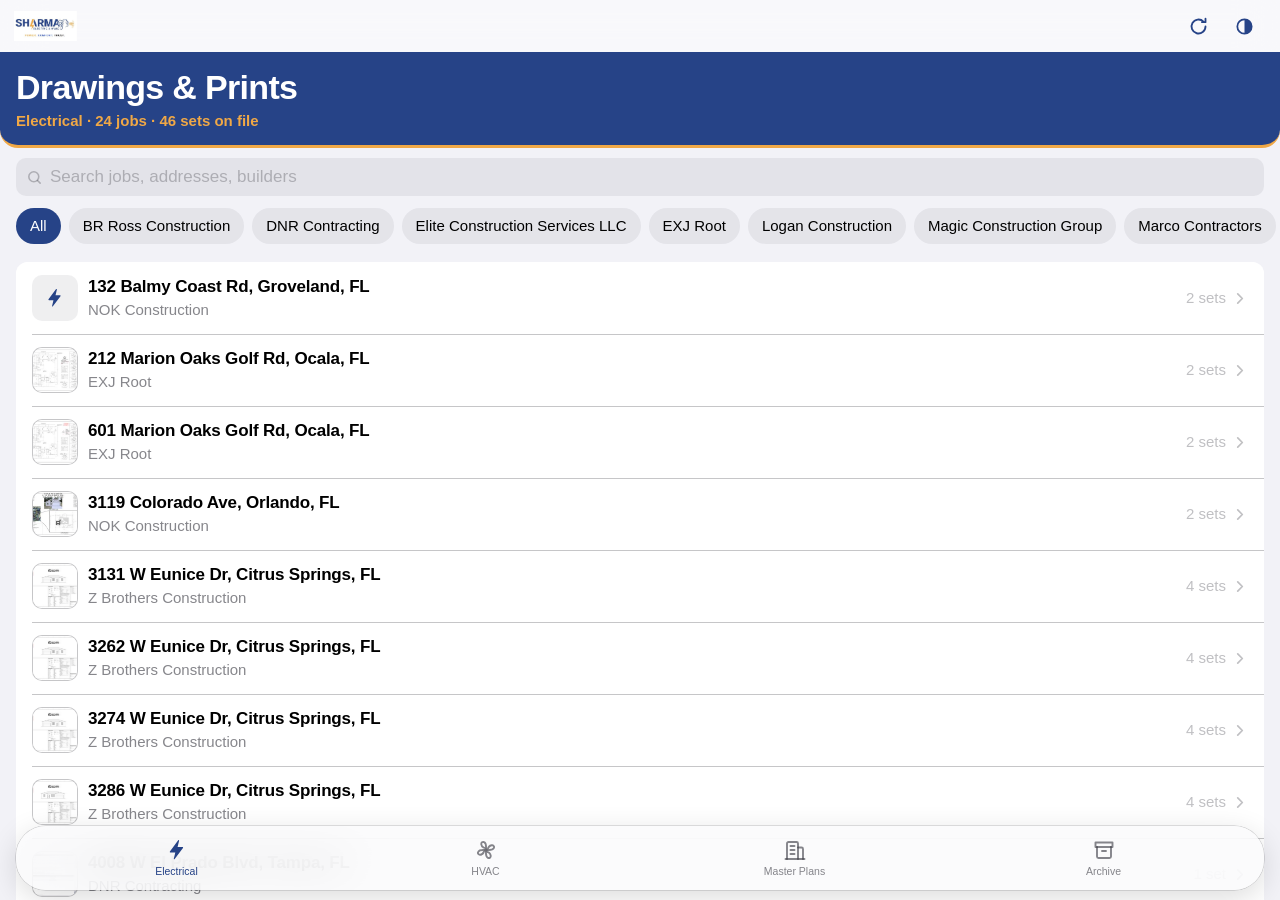
<file: docs/index.html>
<!DOCTYPE html>
<html lang="en" data-theme="light">
<head>
<meta charset="utf-8">
<meta name="viewport" content="width=device-width, initial-scale=1, viewport-fit=cover">
<title>Drawings &amp; Prints — Sharma Electric &amp; HVAC</title>
<link rel="icon" href="logo.png">
<meta name="theme-color" content="#1a2f61">
<link rel="manifest" href="manifest.webmanifest">
<link rel="apple-touch-icon" href="apple-touch-icon.png">
<link rel="stylesheet" href="styles.css?v=20261120-4">
</head>
<body>

<header id="bar">
  <div class="bar-inner">
    <button id="backBtn" class="bar-back" hidden aria-label="Back">
      <svg viewBox="0 0 24 24" width="24" height="24" fill="none" stroke="currentColor" stroke-width="2.4" stroke-linecap="round" stroke-linejoin="round"><path d="M14.5 5.5 8 12l6.5 6.5"/></svg>
      <span id="backLabel">Back</span>
    </button>
    <img id="barLogo" src="logo.png" alt="Sharma Electric &amp; HVAC">
    <div id="barTitle">Drawings &amp; Prints</div>
    <div class="bar-actions">
      <button id="refreshBtn" class="icon-btn" aria-label="Refresh">
        <svg viewBox="0 0 24 24" width="21" height="21" fill="none" stroke="currentColor" stroke-width="2.1" stroke-linecap="round" stroke-linejoin="round"><path d="M20 12a8 8 0 1 1-2.34-5.66"/><path d="M20 3v4h-4"/></svg>
      </button>
      <button id="themeBtn" class="icon-btn" aria-label="Appearance">
        <svg viewBox="0 0 24 24" width="21" height="21" fill="none" stroke="currentColor" stroke-width="2"><circle cx="12" cy="12" r="8.2"/><path d="M12 3.8a8.2 8.2 0 0 1 0 16.4z" fill="currentColor" stroke="none"/></svg>
      </button>
    </div>
  </div>
</header>

<div id="stage">
  <main id="listView" class="view">
    <div class="large-head">
      <h1 id="largeTitle">Drawings &amp; Prints</h1>
      <p id="largeSub" class="large-sub">Loading…</p>
    </div>
    <div class="search-wrap">
      <div class="search-field">
        <svg viewBox="0 0 24 24" width="17" height="17" fill="none" stroke="currentColor" stroke-width="2.2" stroke-linecap="round"><circle cx="11" cy="11" r="7"/><path d="m20 20-3.8-3.8"/></svg>
        <input id="search" type="search" placeholder="Search jobs, addresses, builders" autocomplete="off">
        <button id="searchClear" class="search-clear" hidden aria-label="Clear search">✕</button>
      </div>
    </div>
    <div id="chips" class="chips"></div>
    <div id="listBody"></div>
    <footer class="foot">Sharma Electric &amp; HVAC · EC13013924 · CAC1823596<br><span style="display:inline-flex;align-items:center;gap:8px;background:#264387;border-radius:8px;padding:6px 12px;margin-top:6px;color:#fff;font-size:11px;letter-spacing:.08em">Powered by <img src="sharma360-logo-reversed.png" alt="SHARMA360" style="height:20px;width:auto;display:block"></span></footer>
  </main>

  <main id="detailView" class="view" hidden></main>
</div>

<div id="viewer" hidden>
  <div class="viewer-chrome">
    <button id="viewerClose" class="v-btn" aria-label="Close">
      <svg viewBox="0 0 24 24" width="22" height="22" fill="none" stroke="currentColor" stroke-width="2.4" stroke-linecap="round"><path d="M6 6l12 12M18 6L6 18"/></svg>
    </button>
    <div id="viewerTitle" class="viewer-title"></div>
    <a id="viewerOpen" class="v-btn v-open" href="#" target="_blank" rel="noopener">Open</a>
  </div>
  <div id="viewerBody"></div>
  <div id="viewerCounter" class="viewer-counter" hidden></div>
</div>

<nav id="tabbar">
  <button class="tab" data-tab="electrical">
    <svg viewBox="0 0 24 24" width="24" height="24" fill="currentColor"><path d="M13.2 2.3 4.9 13.4c-.28.38.02 1 .5 1h4.9l-1.5 6.3c-.12.5.55.8.88.4l8.3-11.1c.28-.38-.02-1-.5-1h-4.9l1.5-6.3c.12-.5-.55-.8-.88-.4z"/></svg>
    <span>Electrical</span>
  </button>
  <button class="tab" data-tab="hvac">
    <svg viewBox="0 0 24 24" width="24" height="24" fill="none" stroke="currentColor" stroke-width="1.9" stroke-linecap="round"><circle cx="12" cy="12" r="1.6" fill="currentColor" stroke="none"/><path d="M12 10.4c.2-2.5-.3-5.4-1.9-6.2C8.6 3.4 7 4.6 7.3 6.4c.3 2 2.4 3.6 4.7 4zM13.6 12c2.5.2 5.4-.3 6.2-1.9.8-1.5-.4-3.1-2.2-2.8-2 .3-3.6 2.4-4 4.7zM12 13.6c-.2 2.5.3 5.4 1.9 6.2 1.5.8 3.1-.4 2.8-2.2-.3-2-2.4-3.6-4.7-4zM10.4 12c-2.5-.2-5.4.3-6.2 1.9-.8 1.5.4 3.1 2.2 2.8 2-.3 3.6-2.4 4-4.7z"/></svg>
    <span>HVAC</span>
  </button>
  <button class="tab" data-tab="master">
    <svg viewBox="0 0 24 24" width="24" height="24" fill="none" stroke="currentColor" stroke-width="1.9" stroke-linecap="round" stroke-linejoin="round"><path d="M4 21V5.5A1.5 1.5 0 0 1 5.5 4h8A1.5 1.5 0 0 1 15 5.5V21"/><path d="M15 9.5h3.5A1.5 1.5 0 0 1 20 11v10"/><path d="M2.5 21h19"/><path d="M7.5 8h4M7.5 12h4M7.5 16h4"/></svg>
    <span>Master Plans</span>
  </button>
  <button class="tab" data-tab="archive">
    <svg viewBox="0 0 24 24" width="24" height="24" fill="none" stroke="currentColor" stroke-width="1.9" stroke-linecap="round" stroke-linejoin="round"><path d="M3.5 4.5h17V9h-17z"/><path d="M5 9v9.5A1.5 1.5 0 0 0 6.5 20h11a1.5 1.5 0 0 0 1.5-1.5V9"/><path d="M10 13h4"/></svg>
    <span>Archive</span>
  </button>
</nav>

<script src="app.js?v=20261120-4"></script>
<script>if('serviceWorker' in navigator){window.addEventListener('load',function(){navigator.serviceWorker.register('sw.js').catch(function(){});});}</script>
</body>
</html>
</file>
<file: docs/styles.css>
/* Drawings & Prints — Apple-style design system (HIG-based spec, 2026-11-20) */
:root{
  --bg:#F2F2F7; --card:#FFFFFF; --card-2:#F2F2F7;
  --label:#000000; --label-2:rgba(60,60,67,.62); --label-3:rgba(60,60,67,.32);
  --separator:rgba(60,60,67,.29); --fill:rgba(120,120,128,.12);
  --tint:#264387; --accent:#B97A1E; --press:#D1D1D6;
  --navy:#264387; --gold:#F0A846;
  --bar-bg:rgba(250,250,252,.78);
  --ok:#1d7a35; --ok-bg:rgba(30,160,70,.13); --no-bg:rgba(120,120,128,.16);
  --ease:cubic-bezier(.32,.72,0,1);
}
html[data-theme="dark"]{
  --bg:#000000; --card:#1C1C1E; --card-2:#2C2C2E;
  --label:#FFFFFF; --label-2:rgba(235,235,245,.62); --label-3:rgba(235,235,245,.32);
  --separator:rgba(84,84,88,.65); --fill:rgba(120,120,128,.24);
  --tint:#7EA0E8; --accent:#F0A846; --press:#3A3A3C;
  --bar-bg:rgba(22,22,24,.72);
  --ok:#4cc96f; --ok-bg:rgba(60,200,110,.16); --no-bg:rgba(120,120,128,.28);
}
*{box-sizing:border-box; -webkit-tap-highlight-color:transparent}
html,body{margin:0;padding:0}
body{
  font-family:-apple-system,BlinkMacSystemFont,"SF Pro Text","SF Pro Display","Segoe UI",Roboto,Helvetica,Arial,sans-serif;
  background:var(--bg); color:var(--label); font-size:17px; line-height:1.35;
  -webkit-font-smoothing:antialiased;
}
button{font:inherit;color:inherit;background:none;border:0;cursor:pointer}
a{color:var(--tint);text-decoration:none}

/* ---------- Top material bar ---------- */
#bar{
  position:fixed; top:0; left:0; right:0; z-index:6;
  padding-top:env(safe-area-inset-top);
  background:var(--bar-bg);
  -webkit-backdrop-filter:saturate(180%) blur(20px); backdrop-filter:saturate(180%) blur(20px);
}
#bar.scrolled{ box-shadow:0 .5px 0 var(--separator) }
.bar-inner{ height:52px; display:flex; align-items:center; gap:10px; padding:0 14px; position:relative }
#barLogo{ height:30px; width:auto; max-width:120px; object-fit:contain }
#barTitle{
  position:absolute; left:50%; transform:translateX(-50%);
  font-size:17px; font-weight:600; letter-spacing:-.01em; white-space:nowrap;
  opacity:0; transition:opacity .25s var(--ease); pointer-events:none; max-width:52vw; overflow:hidden; text-overflow:ellipsis;
}
#bar.show-title #barTitle{ opacity:1 }
#bar.show-title #barLogo{ opacity:0 }
#barLogo{ transition:opacity .25s var(--ease) }
.bar-back{
  display:flex; align-items:center; gap:1px; color:var(--tint);
  font-size:17px; min-height:44px; padding:0 6px 0 0; margin-left:-6px;
}
.bar-back[hidden]{ display:none }
.bar-back span{ max-width:76px; overflow:hidden; text-overflow:ellipsis; white-space:nowrap }
#bar:has(#backBtn:not([hidden])) #barTitle{ left:55%; max-width:42vw }
.bar-actions{ margin-left:auto; display:flex; gap:2px }
.icon-btn{
  width:44px; height:44px; display:flex; align-items:center; justify-content:center;
  color:var(--tint); border-radius:50%;
}
.icon-btn:active{ opacity:.5 }
.icon-btn.spin svg{ animation:spin .7s var(--ease) }
@keyframes spin{ to{ transform:rotate(360deg) } }

/* ---------- Views / push navigation ---------- */
#stage{ position:fixed; inset:0 }
.view{
  position:absolute; inset:0; overflow-y:auto; -webkit-overflow-scrolling:touch;
  padding:calc(52px + env(safe-area-inset-top)) 0 118px;
  background:var(--bg);
}
#listView{ z-index:1 }
#detailView{ z-index:2; transform:translateX(102%); transition:transform .35s var(--ease); box-shadow:-12px 0 32px rgba(0,0,0,.10) }
#detailView.open{ transform:translateX(0) }
#detailView[hidden]{ display:none }

/* ---------- Large title + search ---------- */
.large-head{
  padding:16px 16px 14px; background:var(--navy);
  border-bottom:3px solid var(--gold); border-radius:0 0 18px 18px;
}
.large-head h1{ margin:0; font-size:34px; line-height:1.12; font-weight:700; letter-spacing:-.02em; color:#FFFFFF }
.large-sub{ margin:5px 0 0; font-size:15px; color:var(--gold); font-weight:600 }
.search-wrap{ padding:10px 16px 2px; position:sticky; top:calc(52px + env(safe-area-inset-top)); z-index:3 }
.search-field{
  display:flex; align-items:center; gap:7px; background:var(--fill); color:var(--label-3);
  border-radius:10px; padding:0 10px; height:38px;
}
.search-field input{
  flex:1; border:0; outline:0; background:transparent; color:var(--label);
  font-size:17px; min-width:0; padding:0;
}
.search-field input::placeholder{ color:var(--label-3) }
.search-clear{ color:var(--label-2); font-size:13px; width:28px; height:28px }
.search-clear[hidden]{ display:none }
.chips{ display:flex; gap:8px; overflow-x:auto; padding:10px 16px 4px; scrollbar-width:none }
.chips::-webkit-scrollbar{ display:none }
.chip{
  flex:0 0 auto; font-size:15px; font-weight:500; padding:7px 14px; min-height:36px;
  border-radius:999px; background:var(--fill); color:var(--label);
  transition:background .15s, color .15s;
}
.chip.on{ background:var(--tint); color:#fff }
html[data-theme="dark"] .chip.on{ color:#0b1526 }

/* ---------- Inset grouped lists ---------- */
.group-label{
  font-size:13px; font-weight:600; text-transform:uppercase; letter-spacing:.04em;
  color:var(--label-2); margin:22px 32px 7px;
}
.group{ background:var(--card); border-radius:12px; margin:0 16px; overflow:hidden }
.row{
  display:flex; align-items:center; gap:10px; width:100%; text-align:left;
  padding:13px 16px; min-height:56px; position:relative; background:var(--card);
}
.row + .row::before, .set + .set::before, .part + .part::before{
  content:""; position:absolute; top:0; left:16px; right:0; height:.5px; background:var(--separator);
}
.row.pressing, .set.pressing{ background:var(--press) }
.row-main{ flex:1; min-width:0 }
.row-thumb{
  flex:0 0 auto; width:46px; height:46px; border-radius:10px;
  background:var(--fill); color:var(--tint);
  display:flex; align-items:center; justify-content:center;
}
.row-thumb.has-img{ background:#FFFFFF; border:.5px solid var(--separator); overflow:hidden }
.row-thumb.has-img img{ width:100%; height:100%; object-fit:cover; display:block }
.row-title{ font-size:17px; font-weight:600; letter-spacing:-.01em; white-space:nowrap; overflow:hidden; text-overflow:ellipsis }
.row-sub{ font-size:15px; color:var(--label-2); margin-top:1px; white-space:nowrap; overflow:hidden; text-overflow:ellipsis }
.row-side{ display:flex; align-items:center; gap:5px; color:var(--label-3); font-size:15px; flex:0 0 auto }
.chev{ color:var(--label-3); display:flex }
.empty{
  margin:26px 16px; padding:28px 18px; text-align:center; color:var(--label-2);
  background:var(--card); border-radius:12px; font-size:16px;
}
.foot{ text-align:center; color:var(--label-3); font-size:12.5px; padding:30px 16px 6px }

/* ---------- Detail ---------- */
.detail-head{ padding:12px 16px 0 }
.detail-head h2{ margin:0; font-size:28px; line-height:1.15; font-weight:700; letter-spacing:-.02em }
.detail-sub{ font-size:16px; color:var(--label-2); margin-top:4px }
.model-tag{
  display:inline-block; margin-top:8px; font-size:13px; font-weight:600; color:var(--accent);
  background:var(--fill); border-radius:999px; padding:4px 10px;
}
.kv{ display:flex; justify-content:space-between; align-items:baseline; gap:14px; padding:12px 16px; position:relative }
.kv + .kv::before{ content:""; position:absolute; top:0; left:16px; right:0; height:.5px; background:var(--separator) }
.kv .k{ font-size:16px; color:var(--label-2) }
.kv .v{ font-size:17px; font-weight:600; text-align:right }
.kv .v.nofile{ color:var(--label-3); font-weight:400 }

.set{ position:relative; padding:14px 16px 13px; background:var(--card) }
.set-head{ display:flex; align-items:flex-start; gap:10px }
.set-main{ flex:1; min-width:0 }
.set-name{ font-size:17px; font-weight:600; letter-spacing:-.01em }
.set-meta{ display:flex; flex-wrap:wrap; gap:6px; margin-top:7px; align-items:center }
.pill{ font-size:12.5px; font-weight:600; border-radius:999px; padding:3px 9px; background:var(--fill); color:var(--label-2) }
.pill.rev{ background:var(--accent); color:#fff }
html[data-theme="dark"] .pill.rev{ color:#231600 }
.pill.ok{ background:var(--ok-bg); color:var(--ok) }
.pill.no{ background:var(--no-bg); color:var(--label-2) }
.pill.disc{ background:transparent; box-shadow:inset 0 0 0 1px var(--separator); color:var(--label) }
.set-note{ font-size:14.5px; color:var(--label-2); margin-top:8px }
.view-btn{
  flex:0 0 auto; background:var(--tint); color:#fff; font-size:15.5px; font-weight:600;
  border-radius:10px; padding:10px 15px; min-height:44px; display:flex; align-items:center;
}
html[data-theme="dark"] .view-btn{ color:#0b1526 }
.view-btn:active{ opacity:.55 }

.parts{ margin-top:6px }
.part{ position:relative; display:flex; align-items:center; gap:10px; padding:11px 0 11px 14px }
.part-main{ flex:1; min-width:0 }
.part-name{ font-size:16px; font-weight:600 }
.part-sub{ font-size:13.5px; color:var(--label-2); margin-top:1px; white-space:nowrap; overflow:hidden; text-overflow:ellipsis }
.part-btn{
  flex:0 0 auto; color:var(--tint); font-size:15.5px; font-weight:600;
  min-height:44px; padding:8px 4px 8px 12px; display:flex; align-items:center;
}
.part-btn:active{ opacity:.5 }

.history{ margin-top:10px; background:var(--card-2); border-radius:10px; padding:10px 12px }
.history .h-title{ font-size:12.5px; font-weight:600; text-transform:uppercase; letter-spacing:.04em; color:var(--label-2); margin-bottom:6px }
.history .h-row{ display:flex; align-items:center; gap:8px; padding:6px 0; font-size:15px }
.history .h-row .grow{ flex:1; min-width:0; white-space:nowrap; overflow:hidden; text-overflow:ellipsis }
.history .h-open{ color:var(--tint); font-weight:600; font-size:15px; padding:6px 2px }
.archived-note{ font-size:13px; color:var(--label-3); margin-top:6px }

/* ---------- Tab bar (floating capsule) ---------- */
#tabbar{
  position:fixed; left:16px; right:16px; z-index:5;
  bottom:calc(10px + env(safe-area-inset-bottom));
  display:flex; padding:6px; border-radius:30px;
  background:var(--bar-bg);
  -webkit-backdrop-filter:saturate(180%) blur(20px); backdrop-filter:saturate(180%) blur(20px);
  box-shadow:0 8px 30px rgba(0,0,0,.14), 0 0 0 .5px var(--separator);
}
.tab{
  flex:1; display:flex; flex-direction:column; align-items:center; gap:2px;
  padding:6px 2px 4px; border-radius:22px; color:var(--label-2); min-height:52px;
  transition:color .15s;
}
.tab span{ font-size:10.5px; font-weight:500 }
.tab.on{ color:var(--tint) }
.tab:active{ opacity:.6 }

/* ---------- Viewer ---------- */
#viewer{ position:fixed; inset:0; z-index:10; background:#000 }
#viewer[hidden]{ display:none }
#viewerBody{ position:absolute; inset:0 }
#viewerBody iframe{ width:100%; height:100%; border:0; background:#fff }
.viewer-chrome{
  position:absolute; top:0; left:0; right:0; z-index:3;
  padding:calc(8px + env(safe-area-inset-top)) 10px 10px;
  display:flex; align-items:center; gap:10px;
  background:rgba(15,15,15,.45);
  -webkit-backdrop-filter:blur(20px) saturate(160%); backdrop-filter:blur(20px) saturate(160%);
  transition:opacity .25s;
}
#viewer.chrome-off .viewer-chrome, #viewer.chrome-off .viewer-counter{ opacity:0; pointer-events:none }
.viewer-title{ flex:1; text-align:center; color:#fff; font-size:16px; font-weight:600; white-space:nowrap; overflow:hidden; text-overflow:ellipsis }
.v-btn{
  min-width:44px; height:44px; display:flex; align-items:center; justify-content:center;
  color:#fff; font-size:16px; font-weight:600; border-radius:50%; padding:0 8px;
}
.v-btn:active{ opacity:.5 }
.pager{ display:flex; overflow-x:auto; scroll-snap-type:x mandatory; height:100%; scrollbar-width:none }
.pager::-webkit-scrollbar{ display:none }
.pager .page{ flex:0 0 100%; scroll-snap-align:center; display:flex; align-items:center; justify-content:center; height:100% }
.pager img{ max-width:100%; max-height:100%; object-fit:contain }
.viewer-counter{
  position:absolute; left:50%; transform:translateX(-50%); z-index:3;
  bottom:calc(18px + env(safe-area-inset-bottom));
  background:rgba(30,30,30,.55); color:#fff; font-size:12.5px; font-weight:500;
  border-radius:999px; padding:6px 13px;
  -webkit-backdrop-filter:blur(12px); backdrop-filter:blur(12px);
  transition:opacity .25s;
}
.viewer-counter[hidden]{ display:none }

@media (prefers-reduced-motion: reduce){
  #detailView{ transition:transform .15s linear }
  *{ animation-duration:.01s !important }
}
</file>
